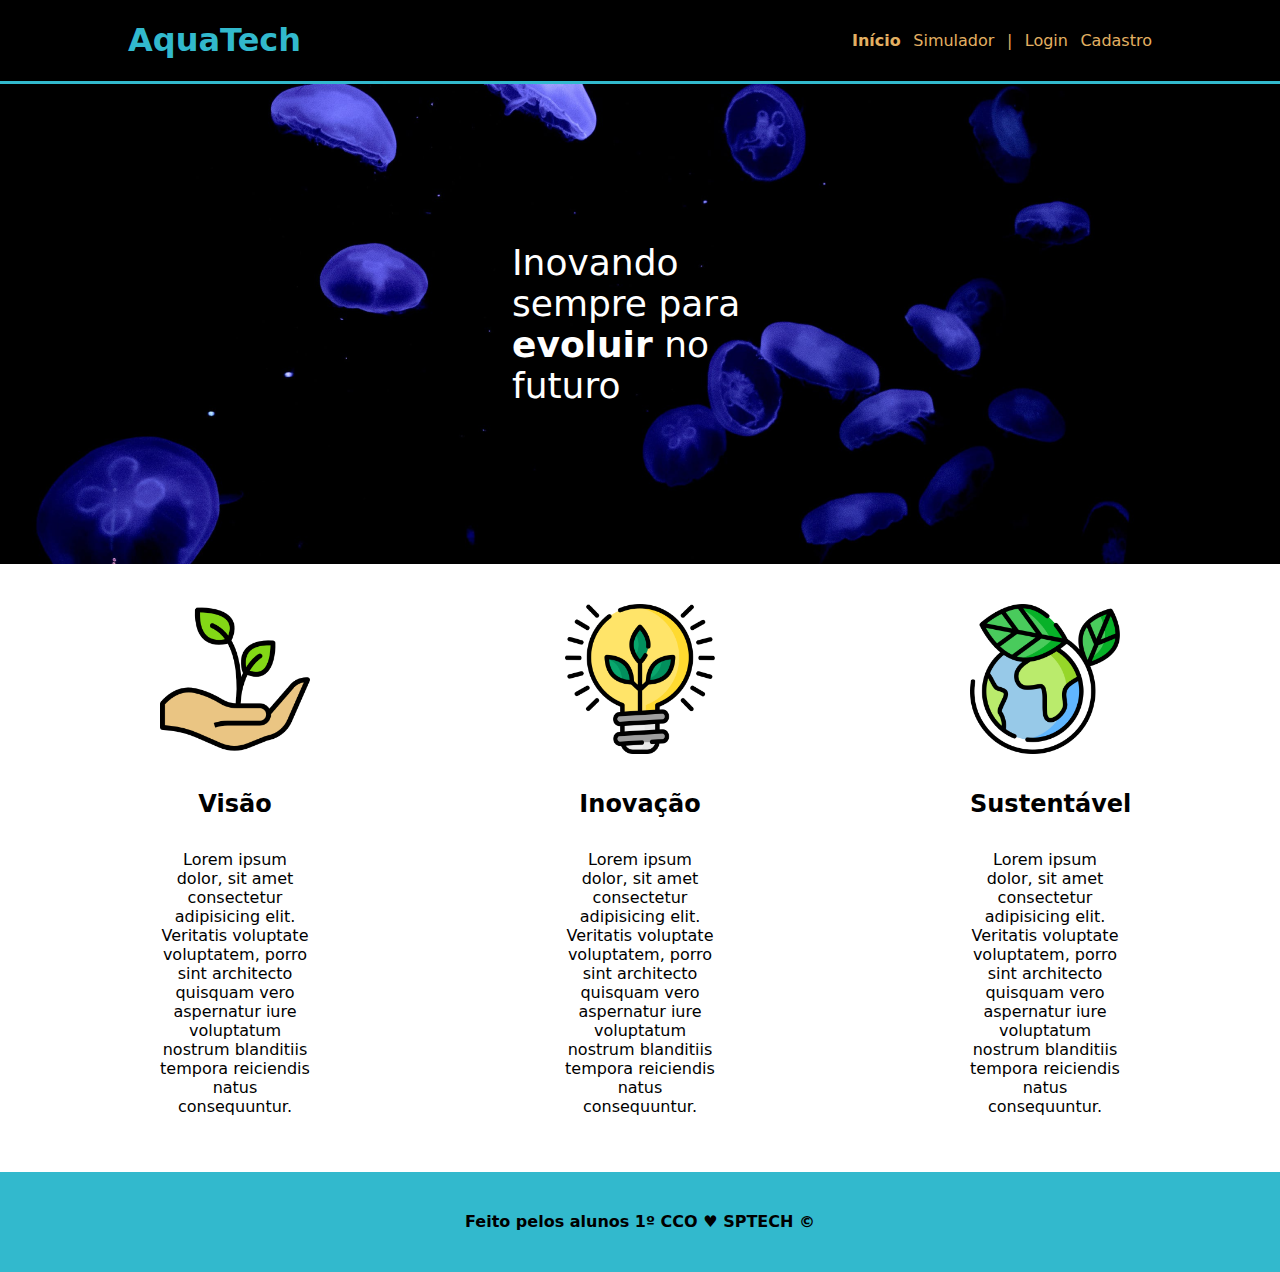
<file: AquaTech/index.html>
<!DOCTYPE html>
<html lang="pt-br">

<head>
    <meta charset="UTF-8">
    <meta name="viewport" content="width=device-width, initial-scale=1.0">
    <title>AquaTech | Página Inicial</title>
    <link rel="stylesheet" href="style.css">
    <link rel="icon" type="image/x-icon" href="imagens/favicon2.ico">
</head>

<body>
    <!-- Navbar -->
    <div class="header">
        <div class="container">
            <h1 class="titulo">AquaTech</h1>
            <ul class="navbar">
                <li class="agora">Início</li>
                <li>Simulador</li>
                <li>|</li>
                <li><a href="login.html">Login</a></li>
                <li><a href="cadastro.html">Cadastro</a></li>
            </ul>
        </div>
    </div>

    <!-- Banner -->
    <div class="banner">
        <div class="container">
            <p>Inovando sempre para <span>evoluir</span> no futuro</p>
        </div>
    </div>

    <!-- Cards -->
    <div class="social">
        <div class="container">
            <div class="card">
                <img src="imagens/growth_color.png" alt="">
                <h4>Visão</h4>
                <p>Lorem ipsum dolor, sit amet consectetur adipisicing elit. Veritatis voluptate voluptatem, porro sint
                    architecto quisquam vero aspernatur iure voluptatum nostrum blanditiis tempora reiciendis natus
                    consequuntur.
                </p>
            </div>

            <div class="card">
                <img src="imagens/lightbulb_color.png" alt="">
                <h4>Inovação</h4>
                <p>Lorem ipsum dolor, sit amet consectetur adipisicing elit. Veritatis voluptate voluptatem, porro sint
                    architecto quisquam vero aspernatur iure voluptatum nostrum blanditiis tempora reiciendis natus
                    consequuntur.
                </p>
            </div>

            <div class="card">
                <img src="imagens/planet-earth_color.png" alt="">
                <h4>Sustentável</h4>
                <p>Lorem ipsum dolor, sit amet consectetur adipisicing elit. Veritatis voluptate voluptatem, porro sint
                    architecto quisquam vero aspernatur iure voluptatum nostrum blanditiis tempora reiciendis natus
                    consequuntur.
                </p>
            </div>
        </div>
    </div>

    <!-- Rodapé -->
    <div class="footer">
        <div class="container">
            <p>Feito pelos alunos 1º CCO &hearts; SPTECH &copy;</p>
        </div>
    </div>
</body>

</html>
</file>
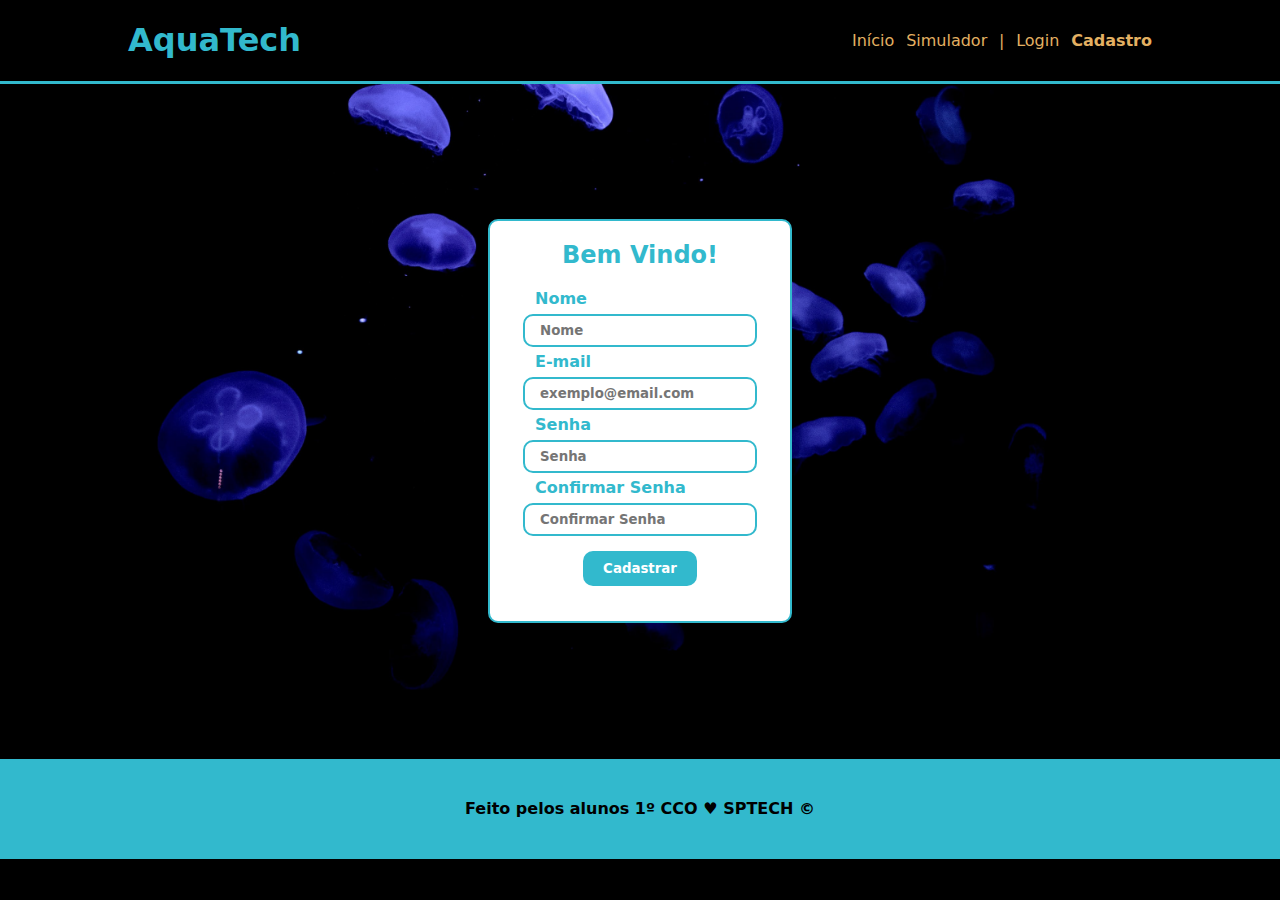
<file: AquaTech/cadastro.html>
<!DOCTYPE html>
<html lang="pt-br">

<head>
    <meta charset="UTF-8">
    <meta name="viewport" content="width=device-width, initial-scale=1.0">
    <title>AquaTech | Login</title>
    <link rel="stylesheet" href="style.css">
    <link rel="icon" type="image/x-icon" href="imagens/favicon2.ico">
</head>

<body>
    <div class="header">
        <div class="container">
            <h1 class="titulo">AquaTech</h1>
            <ul class="navbar">
                <li><a href="index.html">Início</a></li>
                <li>Simulador</li>
                <li>|</li>
                <li><a href="login.html">Login</a></li>
                <li class="agora">Cadastro</li>
            </ul>
        </div>
    </div>

    <div class="cadastro">
        <div class="container">
            <div class="card">
                <h2>Bem Vindo!</h2>

                <div class="formulario">
                    <div class="campo">
                        <label>Nome</label>
                        <input type="text" placeholder="Nome ">
                    </div>

                    <div class="campo">
                        <label>E-mail</label>
                        <input type="text" placeholder="exemplo@email.com">
                    </div>

                    <div class="campo">
                        <label>Senha</label>
                        <input type="password" placeholder="Senha">
                    </div>

                    <div class="campo">
                        <label>Confirmar Senha</label>
                        <input type="password" placeholder="Confirmar Senha">
                    </div>

                    <button>Cadastrar</button>
                </div>
            </div>
        </div>
    </div>

    <div class="footer">
        <div class="container">
            <p>Feito pelos alunos 1º CCO &hearts; SPTECH &copy;</p>
        </div>
    </div>
</body>

</html>
</file>
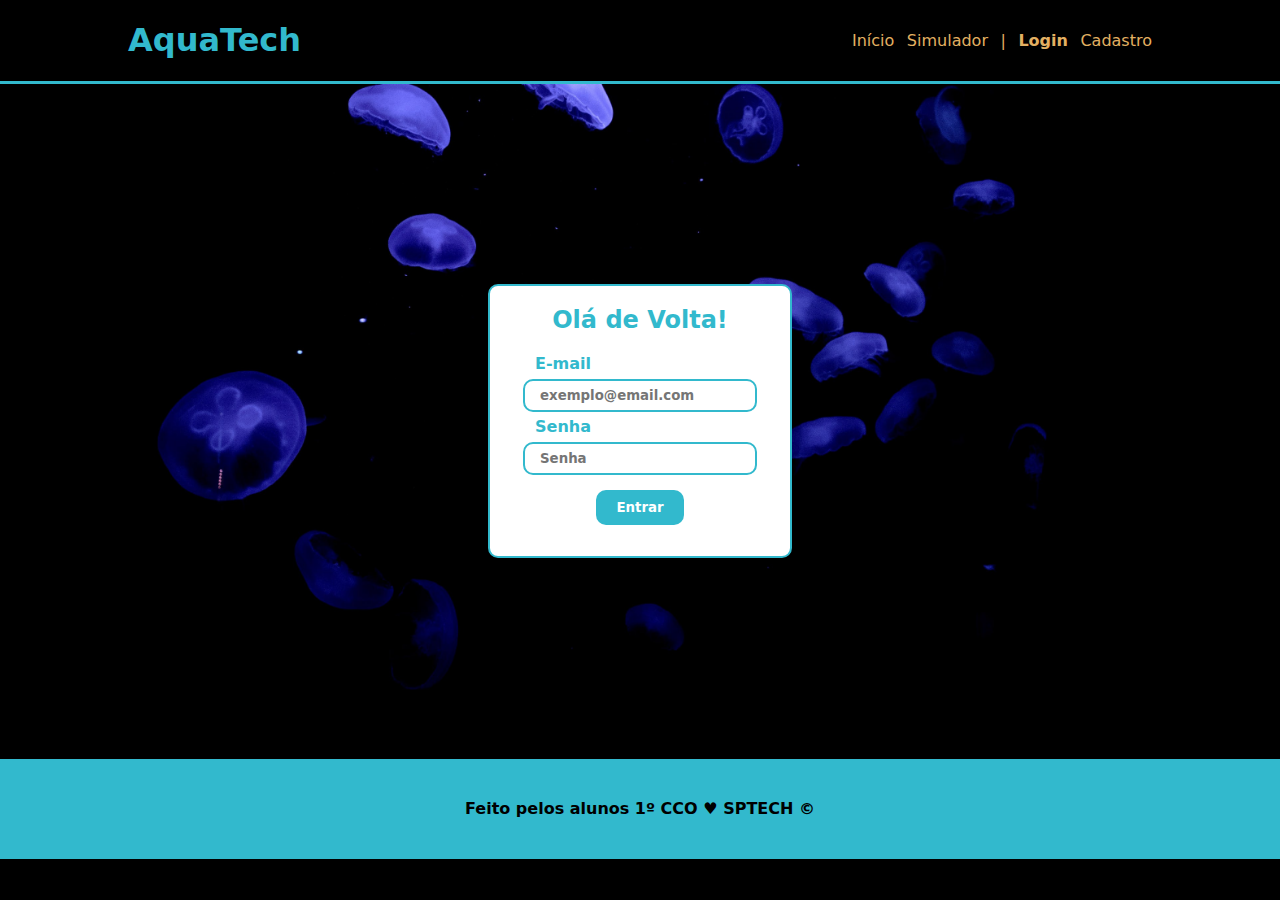
<file: AquaTech/login.html>
<!DOCTYPE html>
<html lang="pt-br">

<head>
    <meta charset="UTF-8">
    <meta name="viewport" content="width=device-width, initial-scale=1.0">
    <title>AquaTech | Login</title>
    <link rel="stylesheet" href="style.css">
    <link rel="icon" type="image/x-icon" href="imagens/favicon2.ico">
</head>

<body>
    <div class="header">
        <div class="container">
            <h1 class="titulo">AquaTech</h1>
            <ul class="navbar">
                <li><a href="index.html">Início</a></li>
                <li>Simulador</li>
                <li>|</li>
                <li class="agora">Login</li>
                <li><a href="cadastro.html">Cadastro</a></li>
            </ul>
        </div>
    </div>

    <div class="login">
        <div class="container">
            <div class="card">
                <h2>Olá de Volta!</h2>

                <div class="formulario">
                    <div class="campo">
                        <label>E-mail</label>
                        <input type="text" placeholder="exemplo@email.com">
                    </div>

                    <div class="campo">
                        <label>Senha</label>
                        <input type="password" placeholder="Senha">
                    </div>

                    <button>Entrar</button>
                </div>
            </div>
        </div>
    </div>

    <div class="footer">
        <div class="container">
            <p>Feito pelos alunos 1º CCO &hearts; SPTECH &copy;</p>
        </div>
    </div>
</body>

</html>
</file>
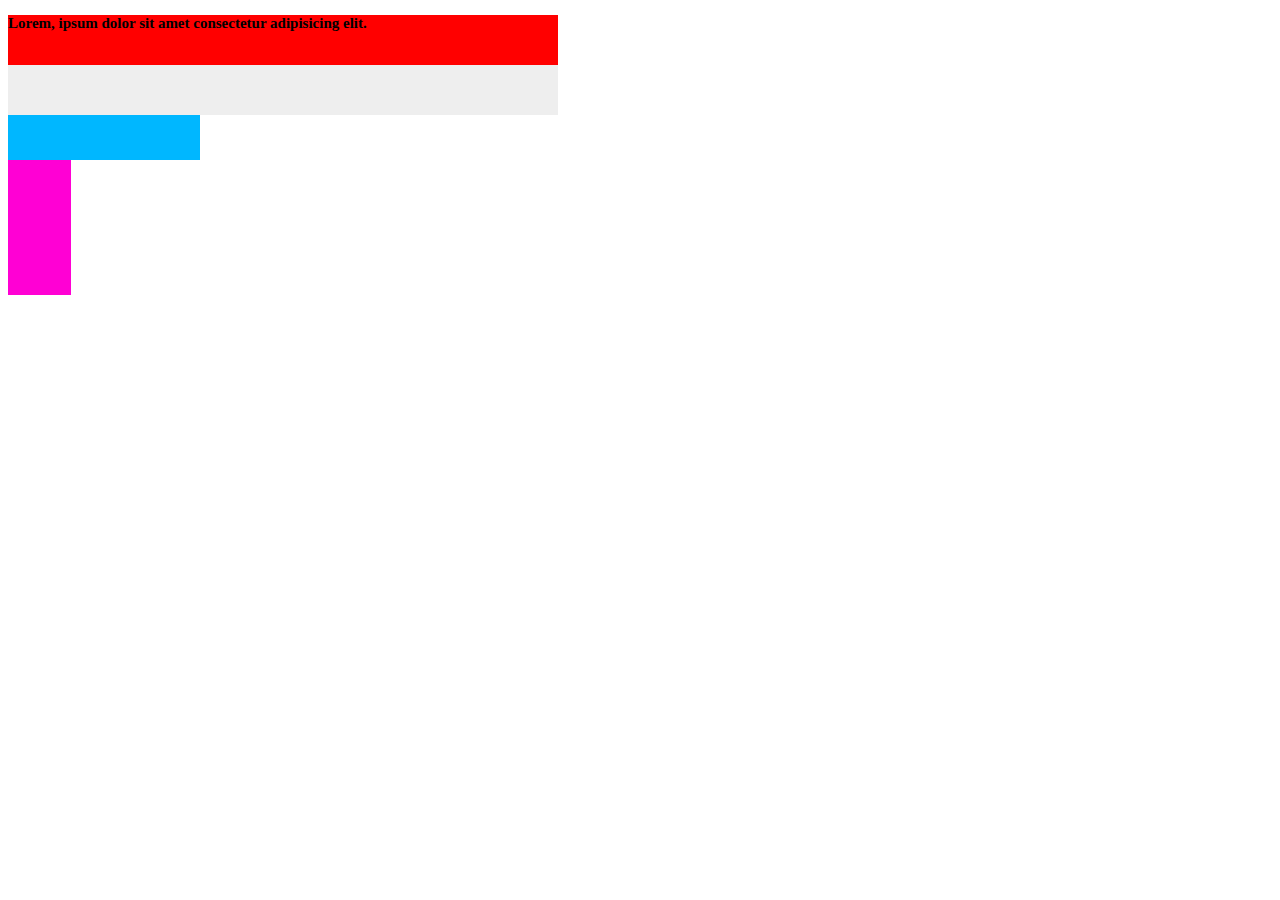
<file: Atividade 02 - HTML_CSS/cssExterno.html>
<!DOCTYPE html>
<html lang="pt-br">

<head>
    <meta charset="UTF-8">
    <meta name="viewport" content="width=device-width, initial-scale=1.0">
    <title>Atividade 02 - CSS EXTERNO</title>

    <link rel="stylesheet" href="CSS/style.CSS">
</head>

<body>
    <div class="A" id="A">
        <div class="B" id="B">
            <p class="C" id="C">Lorem, ipsum dolor sit amet consectetur adipisicing elit.</p>
        </div>
    </div>
    <div class="D" id="D">
        <div class="E" id="E"></div>
    </div>
</body>

</html>
</file>
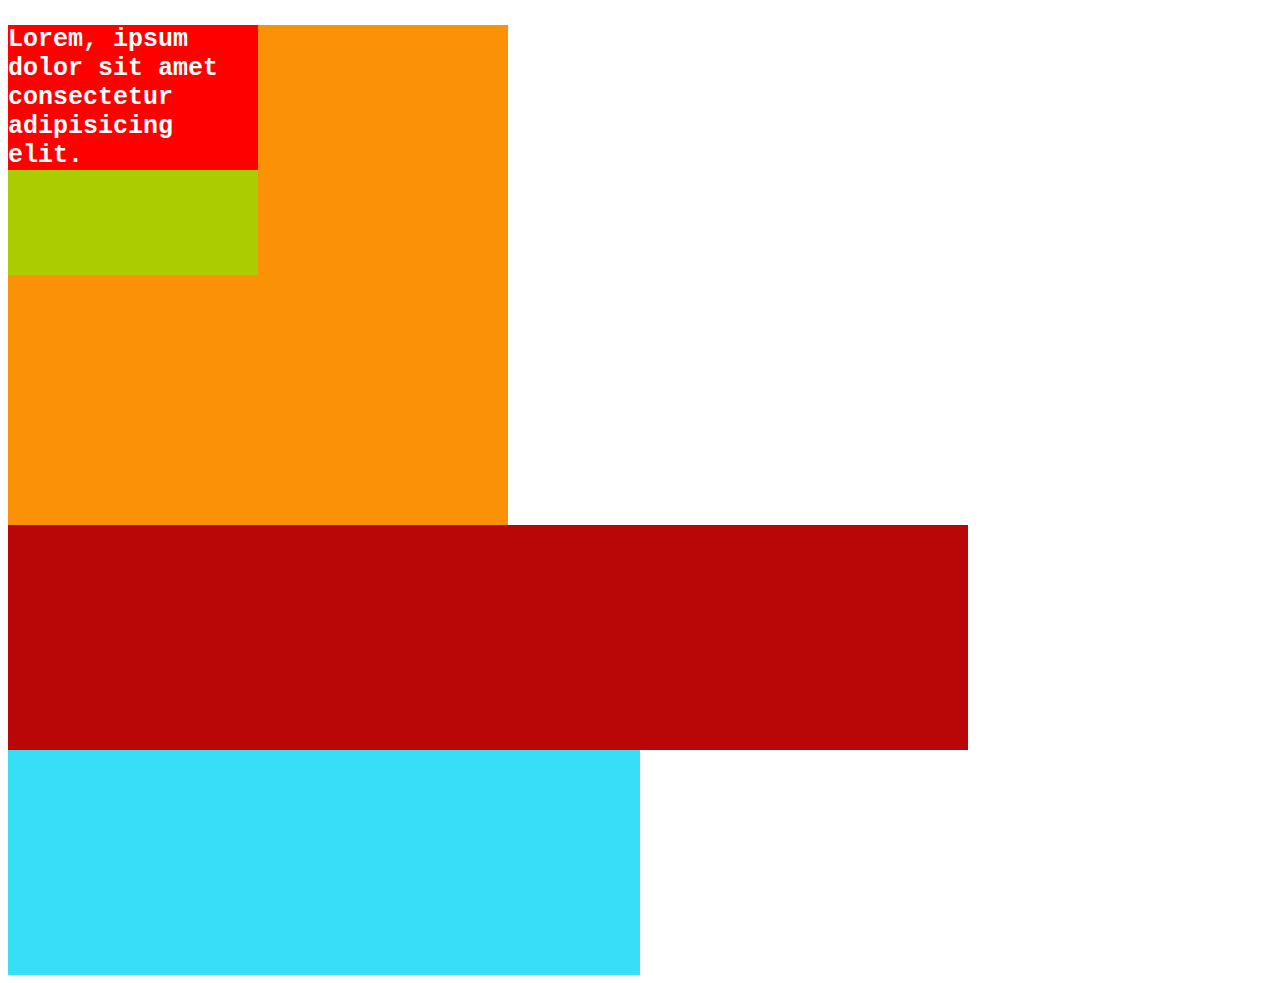
<file: Atividade 02 - HTML_CSS/cssInline.html>
<!DOCTYPE html>
<html lang="pt-br">

<head>
    <meta charset="UTF-8">
    <meta name="viewport" content="width=device-width, initial-scale=1.0">
    <title>Atividade 02 - CSS INLINE</title>
</head>

<body>
    <div id="A" style="background-color: #fb9107; width: 500px; height: 500px;">
        <div id="B" style="background-color: #aacc00; width: 50%; height: 50%;">
            <p id="C" style="color: white; background-color: red; font-size: 25px; font-family: monospace; font-weight: bold;">Lorem, ipsum dolor sit amet consectetur adipisicing elit.</p>
        </div>
    </div>
    <div id="D" style=" width: 50%; height: 50vh; background-color: rgb(54, 223, 245);">
        <div id="E" style="width: 75vw; height: 50%; background-color: rgb(185, 7, 7);"></div>
    </div>
</body>

</html>
</file>
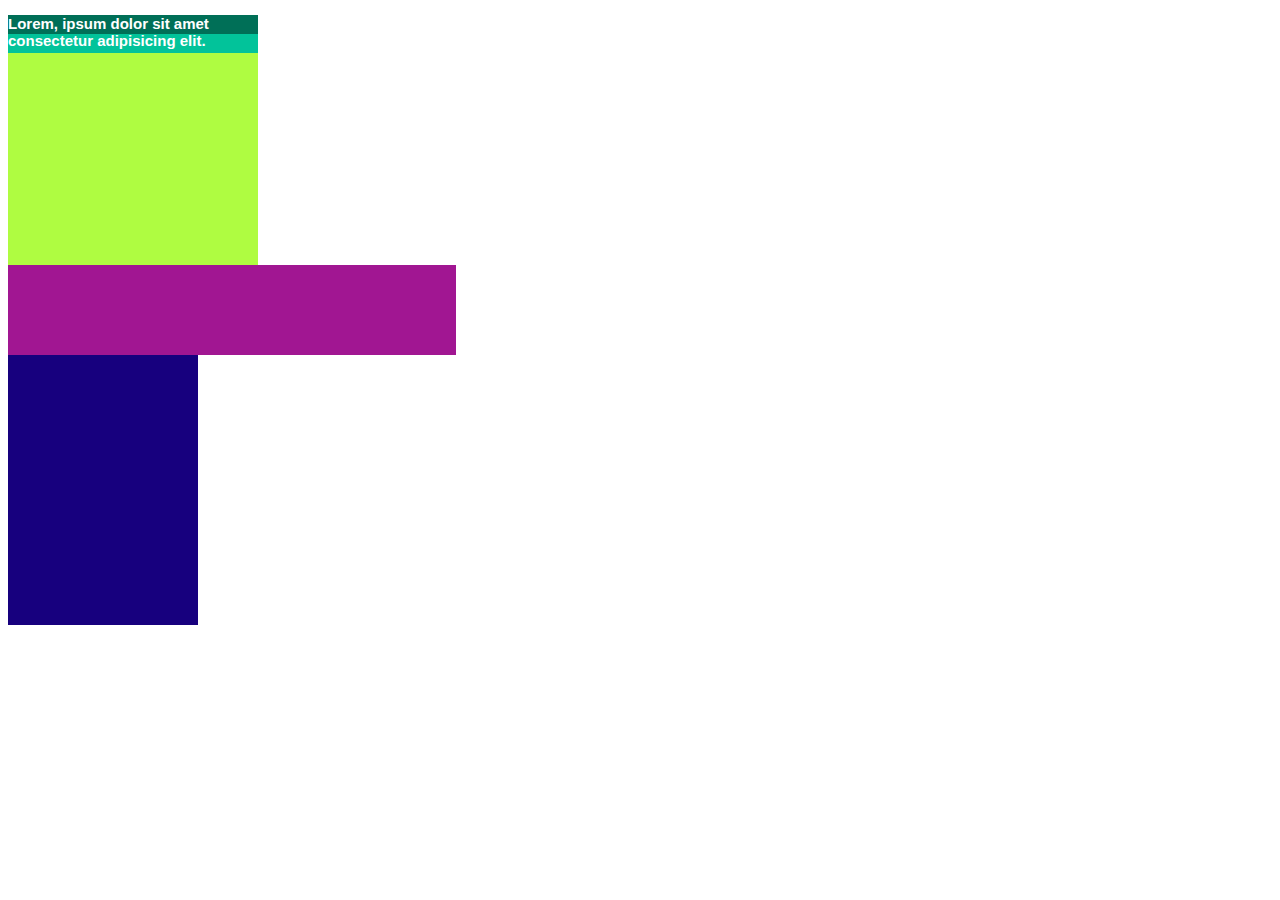
<file: Atividade 02 - HTML_CSS/cssInterno.html>
<!DOCTYPE html>
<html lang="pt-br">

<head>
    <meta charset="UTF-8">
    <meta name="viewport" content="width=device-width, initial-scale=1.0">
    <title>Atividade 02 - CSS INTERNO</title>

    <style>
        .A {
            background-color: #affc41;
            width: 250px;
            height: 250px;
        }

        .B {
            background-color: #02c39a; 
            width: 100%;
            height: 15%;
        }
        
        .C {
            color: white;
            background-color: #006f57;
            height: 50%;
            font-size: 15px;
            font-family: sans-serif;
            font-weight: bold;
        }

        .D {
            width: 15%;
            height: 40vh;
            background-color: rgb(23, 0, 126);
        }

        .E {
            width: 35vw;
            height: 25%;
            background-color: #a11692;
        }
    </style>
</head>

<body>
    <div class="A" id="A">
        <div class="B" id="B">
            <p class="C" id="C">Lorem, ipsum dolor sit amet consectetur adipisicing elit.</p>
        </div>
    </div>
    <div class="D" id="D">
        <div class="E" id="E"></div>
    </div>
</body>

</html>
</file>
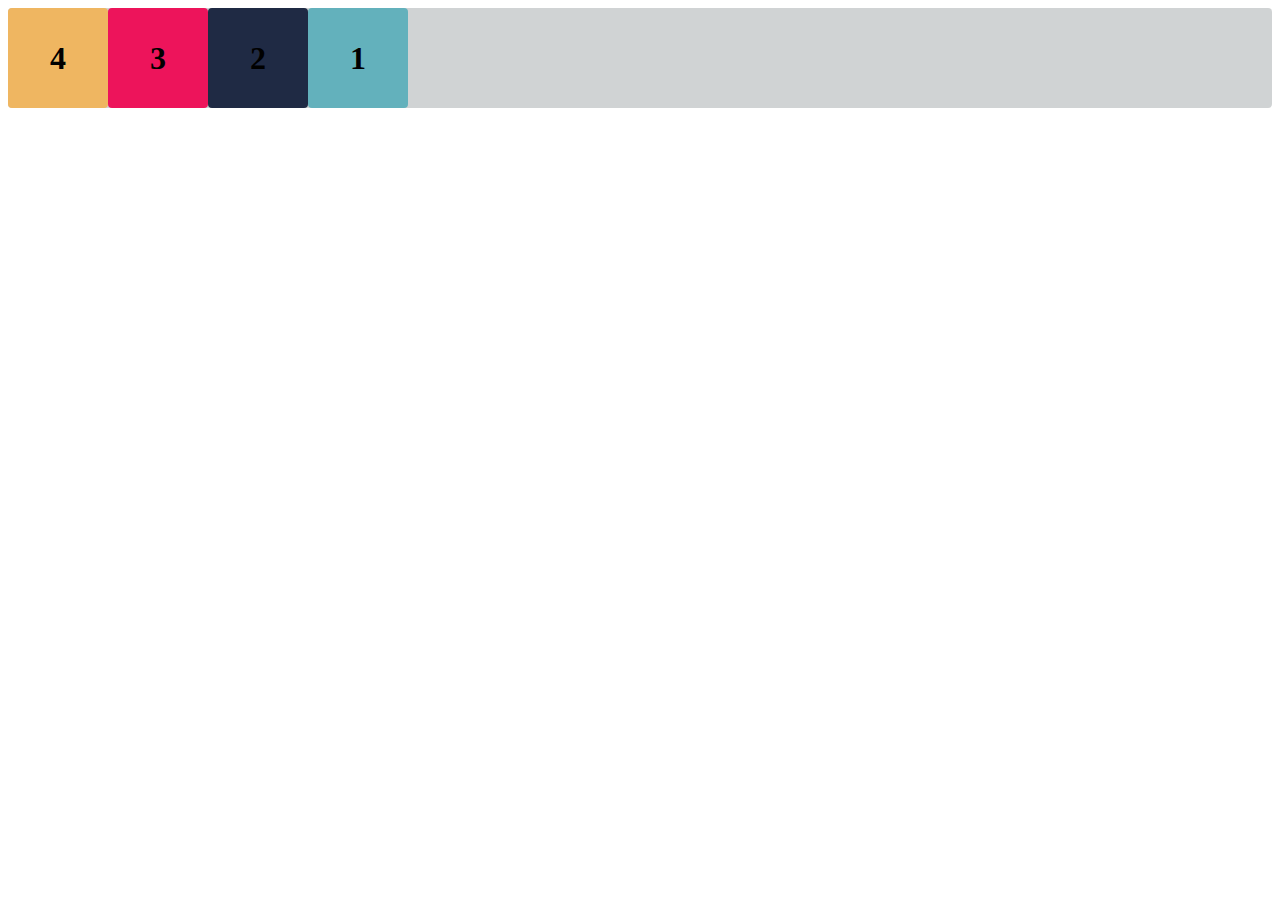
<file: Atividade 03 - FlexBox/desafio.html>
<!DOCTYPE html>
<html lang="en">

<head>
    <meta charset="UTF-8">
    <meta http-equiv="X-UA-Compatible" content="IE=edge">
    <meta name="viewport" content="width=device-width, initial-scale=1.0">
    <title>FlexBox - Desafio</title>
    <link rel="stylesheet" href="estilo.css">
</head>

<body>

    <div class="base container-desafio">
        <div class="flex-item box1"><h1>1</h1></div>
        <div class="flex-item box2"><h1>2</h1></div>
        <div class="flex-item box3"><h1>3</h1></div>
        <div class="flex-item box4"><h1>4</h1></div>
    </div>
</body>

</html>
</file>
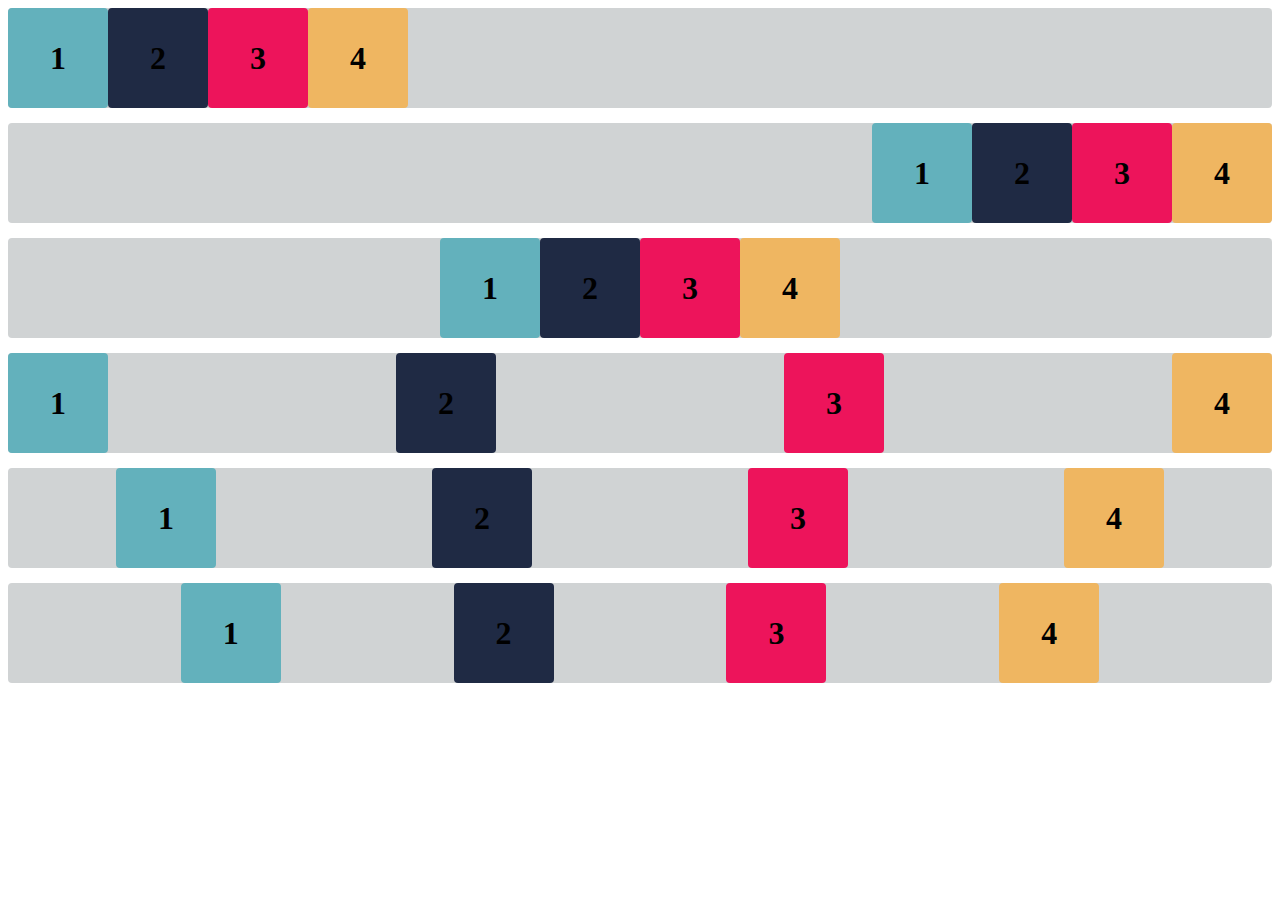
<file: Atividade 03 - FlexBox/exercicioA.html>
<!DOCTYPE html>
<html lang="en">

<head>
    <meta charset="UTF-8">
    <meta http-equiv="X-UA-Compatible" content="IE=edge">
    <meta name="viewport" content="width=device-width, initial-scale=1.0">
    <title>FlexBox - Exercício A</title>
    <link rel="stylesheet" href="estilo.css">
</head>

<body>

    <div class="base container1">
        <div class="flex-item box1"><h1>1</h1></div>
        <div class="flex-item box2"><h1>2</h1></div>
        <div class="flex-item box3"><h1>3</h1></div>
        <div class="flex-item box4"><h1>4</h1></div>
    </div>
    <div class="base container2">
        <div class="flex-item box1"><h1>1</h1></div>
        <div class="flex-item box2"><h1>2</h1></div>
        <div class="flex-item box3"><h1>3</h1></div>
        <div class="flex-item box4"><h1>4</h1></div>
    </div>
    <div class="base container3">
        <div class="flex-item box1"><h1>1</h1></div>
        <div class="flex-item box2"><h1>2</h1></div>
        <div class="flex-item box3"><h1>3</h1></div>
        <div class="flex-item box4"><h1>4</h1></div>
    </div>
    <div class="base container4">
        <div class="flex-item box1"><h1>1</h1></div>
        <div class="flex-item box2"><h1>2</h1></div>
        <div class="flex-item box3"><h1>3</h1></div>
        <div class="flex-item box4"><h1>4</h1></div>
    </div>
    <div class="base container5">
        <div class="flex-item box1"><h1>1</h1></div>
        <div class="flex-item box2"><h1>2</h1></div>
        <div class="flex-item box3"><h1>3</h1></div>
        <div class="flex-item box4"><h1>4</h1></div>
    </div>
    <div class="base container6">
        <div class="flex-item box1"><h1>1</h1></div>
        <div class="flex-item box2"><h1>2</h1></div>
        <div class="flex-item box3"><h1>3</h1></div>
        <div class="flex-item box4"><h1>4</h1></div>
    </div>

</body>

</html>
</file>
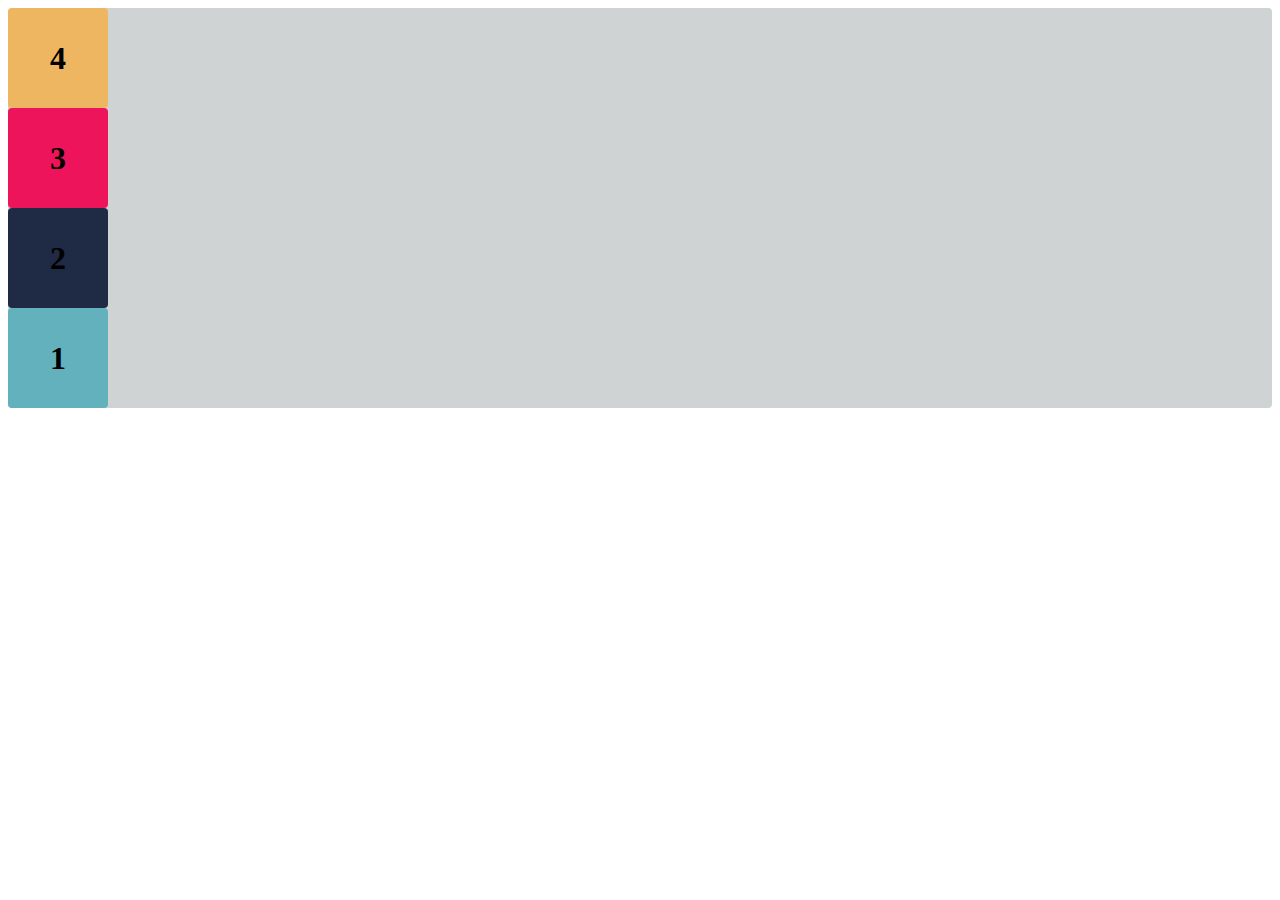
<file: Atividade 03 - FlexBox/exercicioB.html>
<!DOCTYPE html>
<html lang="en">

<head>
    <meta charset="UTF-8">
    <meta http-equiv="X-UA-Compatible" content="IE=edge">
    <meta name="viewport" content="width=device-width, initial-scale=1.0">
    <title>FlexBox - Exercício B</title>
    <link rel="stylesheet" href="estilo.css">
</head>

<body>

    <div class="base container-exercicioB">
        <div class="flex-item box1"><h1>1</h1></div>
        <div class="flex-item box2"><h1>2</h1></div>
        <div class="flex-item box3"><h1>3</h1></div>
        <div class="flex-item box4"><h1>4</h1></div>
    </div>
</body>

</html>
</file>
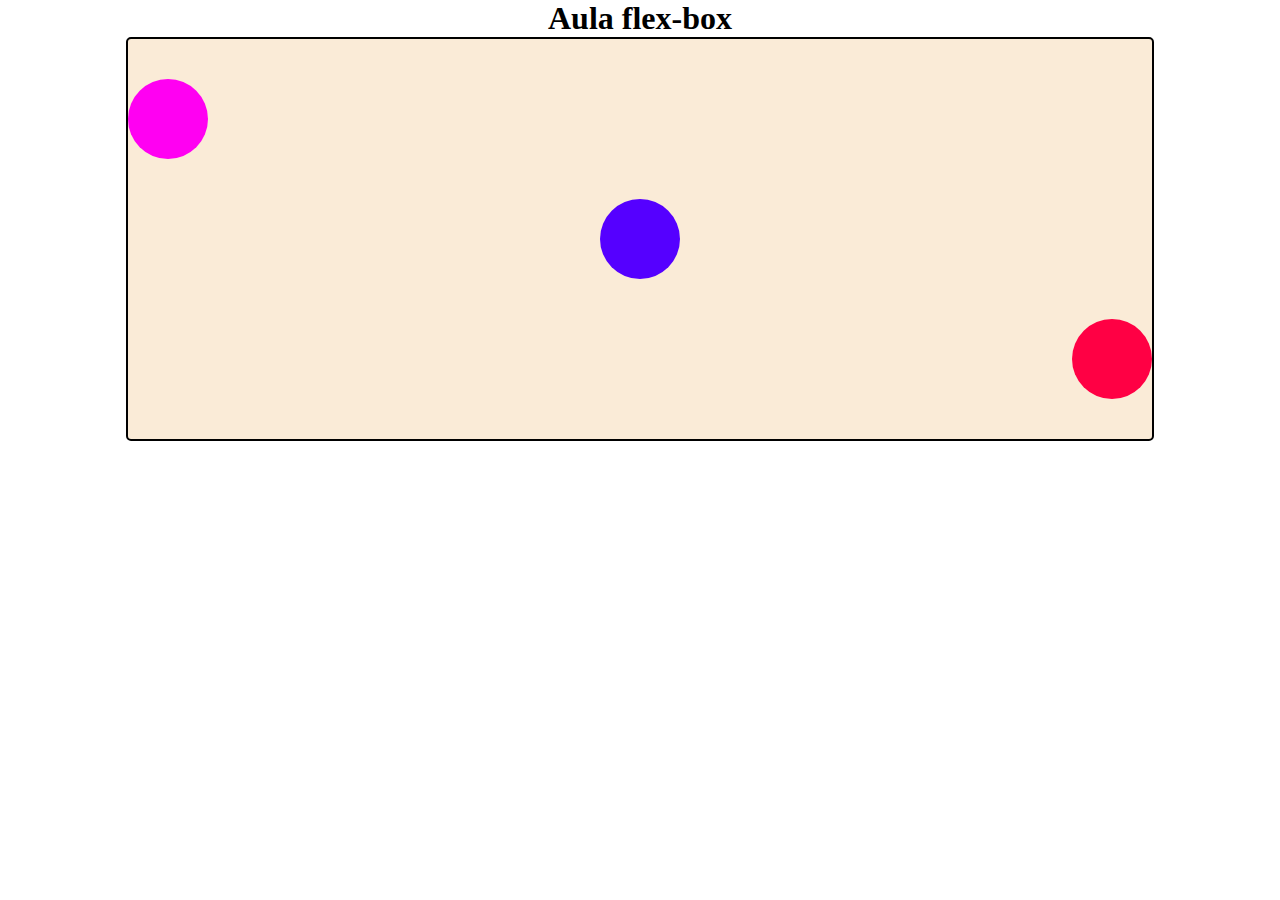
<file: Aula 02 - HTML_CSS/pratica_css_flex-box.html>
<!DOCTYPE html>
<html lang="en">
<head>
    <meta charset="UTF-8">
    <meta http-equiv="X-UA-Compatible" content="IE=edge">
    <meta name="viewport" content="width=device-width, initial-scale=1.0">
    <title>Aula CSS - 2</title>
    <link rel="stylesheet" href="style.css">
</head>
<body>
    <h1>Aula flex-box</h1>
    <div class="caixa pai">
        <div class="filho circulo1"></div>
        <div class="filho circulo2"></div>
        <div class="filho circulo3"></div>
    </div>
</body>
</html>
</file>
<file: AquaTech/style.css>
* {
    font-family: system-ui, -apple-system, BlinkMacSystemFont, 'Segoe UI', Roboto, Oxygen, Ubuntu, Cantarell, 'Open Sans', 'Helvetica Neue', sans-serif;
}

body {
    margin: 0;
    padding: 0;
    background-color: black;
}

body:hover {
    cursor: default;
}

.header {
    border-bottom: 3px solid #32b9cd;
}

.container {
    display: flex;
    width: 80%;
    margin: auto;
}

.titulo {
    color: #32b9cd;
}

.navbar {
    display: flex;
    flex-direction: row;
    list-style: none;
    width: 300px;
    justify-content: space-between;
    color: #e3b062;
    align-items: center;
}

.header .container {
    justify-content: space-between;
}

.header a {
    text-decoration: none;
    color: #e3b062;
}

.agora {
    font-weight: 800;
}

.banner {
    padding: 40px 0;
    color: white;
    height: 400px;
    background-image: url("imagens/bg-jelly-fish-para_outras_pags.png");
}

.banner .container {
    justify-content: center;
    align-items: center;
    height: 100%;
}

* {
    font-family: system-ui, -apple-system, BlinkMacSystemFont, 'Segoe UI', Roboto, Oxygen, Ubuntu, Cantarell, 'Open Sans', 'Helvetica Neue', sans-serif;
}

.banner .container p {
    font-size: 36px;
    width: 25%;
}

.banner .container p span {
    font-weight: bold;
}

.social {
    background-color: white;
    padding: 40px;
}

.social .container {
    justify-content: space-between;
}

.card {
    width: 150px;
    text-align: center;
}

.card img {
    width: 100%;
}

.card h4 {
    font-size: 24px;
}

.footer {
    height: 100px;
    background-color: #32b9cd;
}

.footer .container {
    height: 100px;
    justify-content: center;
    align-items: center;
}

.footer .container p {
    font-weight: bold;
}

.login .container, .cadastro .container{
    background-image: url(imagens/bg-jelly-fish-para_outras_pags.png);
    background-size: cover;
    justify-content: center;
    align-items: center;
    height: 75vh;
}

.login .card, .cadastro .card {
    background-color: #fff;
    border-radius: 10px;
    flex-direction: column;
    height: 300px;
    width: 300px;
    border: 2px solid #32b9cd;
}

.login .card {
    height: 270px;
}

.cadastro .card {
    height: 400px;
}


.card h2 {
    color: #32b9cd;
}

.formulario button {
    margin-top: 10px;
    padding: 10px 20px;
    border-radius: 10px;
    border: none;
    background-color: #32b9cd;
    color: #fff;
    font-weight: bold;
}

.formulario button:hover {
    background-color: #1d626d;
    cursor: pointer;
}

.campo {
    display: flex;
    flex-direction: column;
    align-items: center;
}

.campo label {
    align-self: flex-start;
    font-weight: bold;
    color: #32b9cd;
    margin: 0 0 2% 15%;
}

.campo input {
    width: 200px;
    padding: 7px 15px;
    border: 2px solid #32b9cd ;
    border-radius: 10px;
    margin-bottom: 5px;
}

.campo input::placeholder {
    font-weight: bold;
}
</file>
<file: Atividade 02 - HTML_CSS/CSS/style.CSS>
.A {
    background-color: #eeeeee;
    width: 550px;
    height: 100px;
}

.B {
    background-color: #ff0000; 
    width: 100%;
    height: 50%;
}

.C {
    color: black;
    background-color: #ff0000;
    height: 30%;
    font-size: 15px;
    font-family: cursive;
    font-weight: bold;
}

.D {
    width: 5%;
    height: 20vh;
    background-color: rgb(255, 0, 212);
}

.E {
    width: 15vw;
    height: 25%;
    background-color: #00b7ff;
}
</file>
<file: Atividade 03 - FlexBox/estilo.css>
.flex-item {
    width: 100px;
    height: 100px;
    border-radius: 4px;
    display: flex;
    align-items: center;
}

.base {
    margin-bottom: 15px;
    background-color: #d0d3d4;
    border-radius: 4px;
}

.box1 {
    background-color: #63b1bc;
}

.box2 {
    background-color: #1f2a44;
}

.box3 {
    background-color: #ed145b;
}

.box4 {
    background-color: #efb661;
}

h1 {
    width: fit-content;
    margin: auto;
}

/* Insira o código abaixo */

.container1 {   /* A1 */
    display: flex;
    flex-direction: row;
    justify-content: flex-start;
}

.container2 {   /* A2 */
    display: flex;
    flex-direction: row;
    justify-content: flex-end;
}

.container3 {   /* A3 */
    display: flex;
    flex-direction: row;
    justify-content: center;
}

.container4 {   /* A4 */
    display: flex;
    flex-direction: row;
    justify-content: space-between;
}
.container5 {   /* A5 */
    display: flex;
    flex-direction: row;
    justify-content: space-around;
}
.container6 {   /* A6 */
    display: flex;
    flex-direction: row;
    justify-content: space-evenly;
}

.container-exercicioB {
    display: flex;
    flex-direction: column-reverse;
}

.container-desafio {
    display: flex;
    flex-direction: row-reverse;
    justify-content: flex-end;
}
</file>
<file: Aula 02 - HTML_CSS/style.css>
body {
    margin: 0;
    /* margin: ?    -   margem do elemento, em todos os lados. */
}

h1 {
    width: fit-content;
    /* fit-content    -   tamanho dos elementos filhos. */
    margin: auto;
}

.caixa {
    border-radius: 5px;
    /* border-radius: ?   -   curvatura de um elemento. */
}

.pai {
    width: 80%;
    /* width: ?     -   altera a largura de um elemento. */
    height: 400px;
    /* height: ?    -   altera a altura de um elemento. */
    margin: auto;
    /* auto     -   automática. */
    background-color: antiquewhite;
    /* background-color: ?      -   cor de fundo do elemento. */
    border: solid 2px black;
    /* border: ?    -   borda de um elemento. */

    /* display: block   -   organiza os elementos filhos em blocos, um embaixo do outro. */

    display: flex;
    /* display: flex    -   organiza os elementos de forma flex, de acordo com a direção. */
    flex-direction: column;
    /* flex-direction: ?    -   direção do display: flex    Ex.: column, row. */
    justify-content: space-evenly;
    /* justify-content: ?   -   muda a identação do conteúdo.   Ex.: left, right, center. */
    align-items: center;
    /* align-items: ?   -   alinhamento dos itens.  Ex.: start, center, end. */
}

.filho {
    width: 80px;
    height: 80px;
    border-radius: 40px;
}

.circulo1 {
    background-color: #ff00f2;
    align-self: start;
}

.circulo2 {
    background-color: #5500ff;
}

.circulo3 {
    background-color: #ff0044;
    align-self: end;
}
</file>
